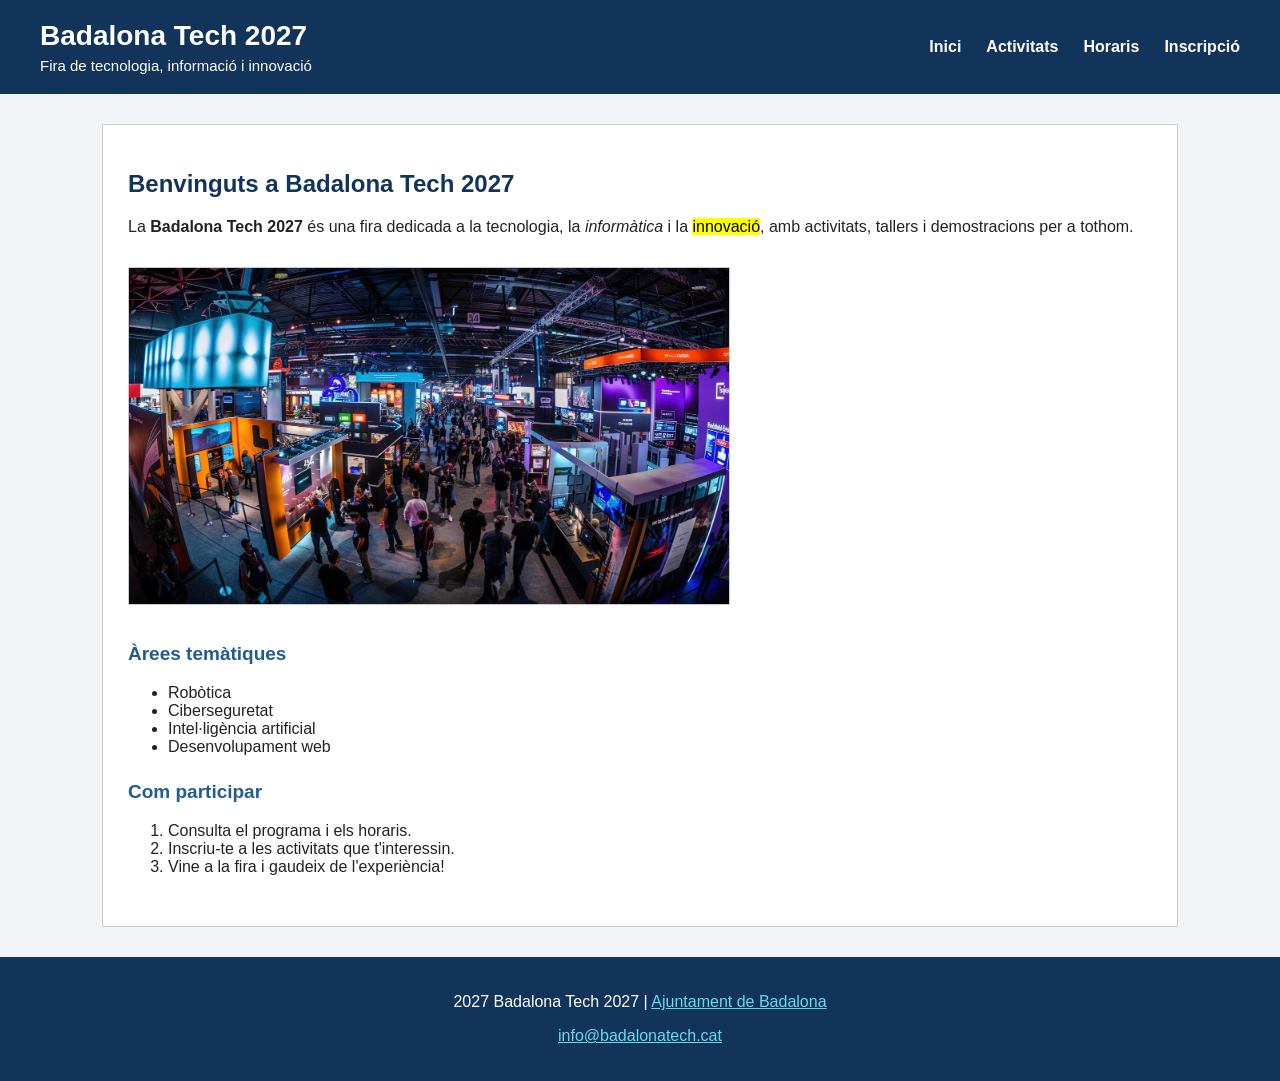
<file: index.html>
<!DOCTYPE html>
<html lang="es">
<head>
    <meta charset="UTF-8">
    <meta name="viewport" content="width=device-width, initial-scale=1.0">
    <title>Inici</title>
    <link rel="stylesheet" href="estils.css">
</head>
    <header>
        <div>
            <h1>Badalona Tech 2027</h1>
            <p>Fira de tecnologia, informació i innovació</p>
        </div>

        <nav>
            <ul>
                <li><a href="index.html">Inici</a></li>
                <li><a href="activitats.html">Activitats</a></li>
                <li><a href="horaris.html">Horaris</a></li>
                <li><a href="inscripcio.html">Inscripció</a></li>
            </ul>
        </nav>
    </header>
    <main>
        <section>
            <h2>Benvinguts a Badalona Tech 2027</h2>

            <p>La <strong>Badalona Tech 2027</strong> és una fira dedicada a la tecnologia, 
                la <em>informàtica</em> i la <mark>innovació</mark>, amb activitats, 
                tallers i demostracions per a tothom.</p>

            <img src="images/fira.jpg" alt="Fira de tecnologia Badalona Tech 2027">
        <section>
            <h3>Àrees temàtiques</h3>

            <ul>
                <li>Robòtica</li>
                <li>Ciberseguretat</li>
                <li>Intel·ligència artificial</li>
                <li>Desenvolupament web</li>
            </ul>
        </section>

        <section>
            <h3>Com participar</h3>

            <ol>
                <li>Consulta el programa i els horaris.</li>
                <li>Inscriu-te a les activitats que t'interessin.</li>
                <li>Vine a la fira i gaudeix de l'experiència!</li>
            </ol>
        </section>
    </main>
    <footer>
        <p>
            2027 Badalona Tech 2027 |
            <a href="https://www.badalona.cat/" target="_blank">
                Ajuntament de Badalona</a>
        </p>

        <p>
            <a href="mailto:info@badalonatech.cat">
                info@badalonatech.cat</a>
        </p>
    </footer>

</body>
</html>
</file>
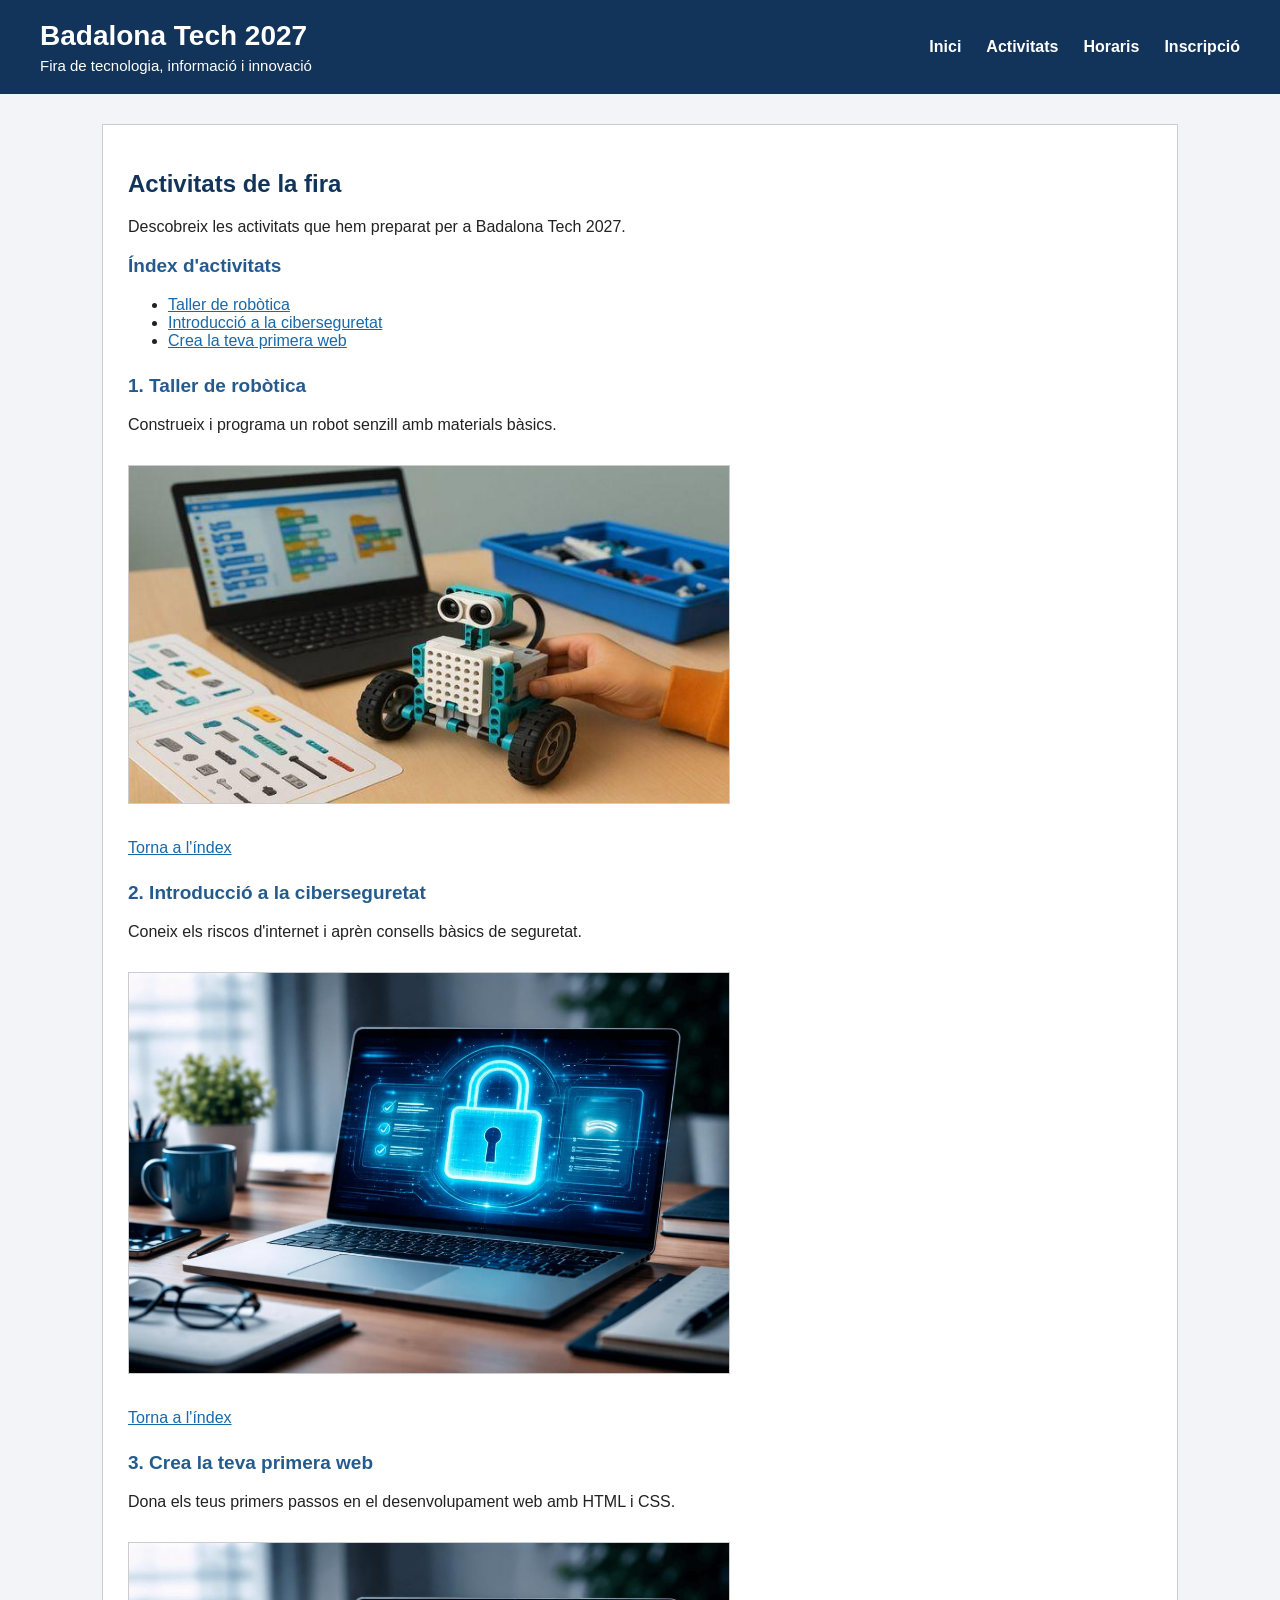
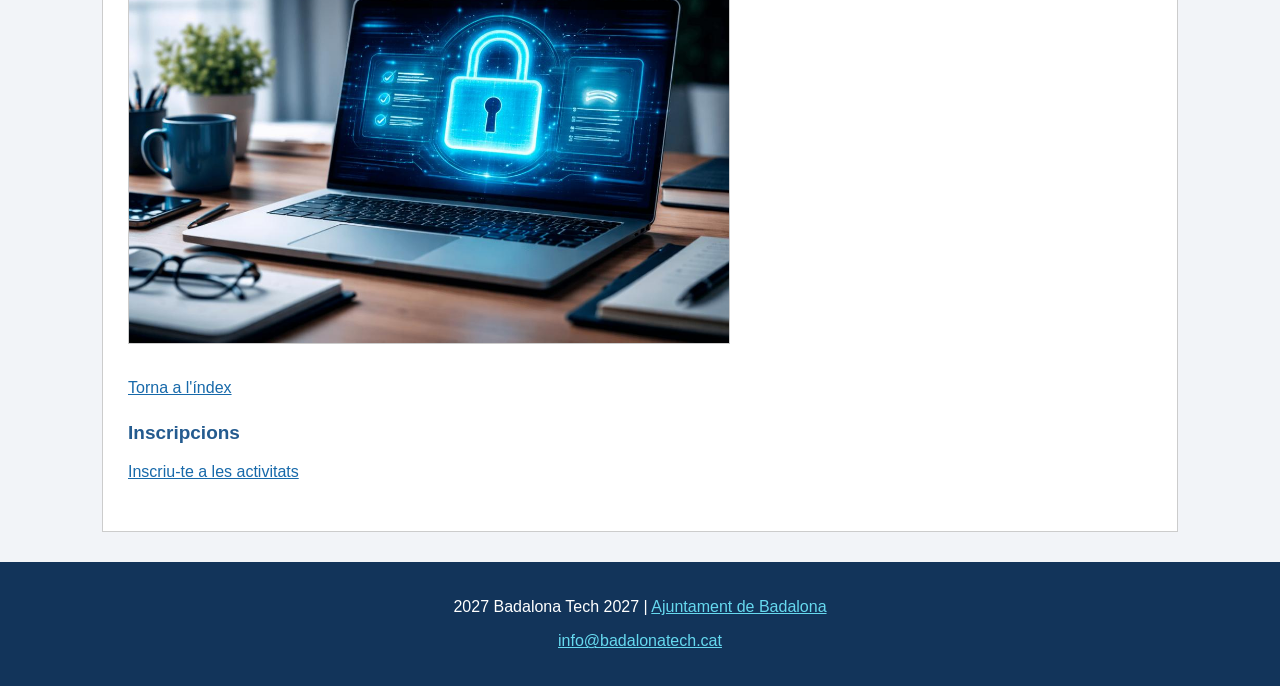
<file: activitats.html>
<!DOCTYPE html>
<html lang="es">
<head>
    <meta charset="UTF-8">
    <meta name="viewport" content="width=device-width, initial-scale=1.0">
    <title>Activitats - Badalona Tech 2027</title>
    <link rel="stylesheet" href="estils.css">
</head>

<body>

    <header>
        <div>
            <h1>Badalona Tech 2027</h1>
            <p>Fira de tecnologia, informació i innovació</p>
        </div>

        <nav>
            <ul>
                <li><a href="index.html">Inici</a></li>
                <li><a href="activitats.html">Activitats</a></li>
                <li><a href="horaris.html">Horaris</a></li>
                <li><a href="inscripcio.html">Inscripció</a></li>
            </ul>
        </nav>
    </header>

    <main>
        <h2>Activitats de la fira</h2>

        <p>Descobreix les activitats que hem preparat per a Badalona Tech 2027. </p>

        <section id="index-activitats">
            <h3>Índex d'activitats</h3>

            <ul>
                <li><a href="#robotica">Taller de robòtica</a></li>
                <li><a href="#ciberseguretat">Introducció a la ciberseguretat</a></li>
                <li><a href="#web">Crea la teva primera web</a></li>
            </ul>
        </section>

        <section id="robotica">
            <h3>1. Taller de robòtica</h3>

            <p>Construeix i programa un robot senzill amb materials bàsics.</p>

            <img src="images/robotica.jpg" alt="Taller de robòtica amb robots educatius">

            <p>
                <a href="#index-activitats">Torna a l'índex</a>
            </p>
        </section>

        <section id="ciberseguretat">
            <h3>2. Introducció a la ciberseguretat</h3>

            <p>Coneix els riscos d'internet i aprèn consells bàsics de seguretat.</p>

            <img src="images/ciberseguretat.jpg" alt="Seguretat informàtica i ciberseguretat">
            <p>
                <a href="#index-activitats">Torna a l'índex</a>
            </p>
        </section>

        <section id="web">
            <h3>3. Crea la teva primera web</h3>

            <p>Dona els teus primers passos en el desenvolupament web amb HTML i CSS.</p>

            <img src="images/ciberseguretat.jpg" alt="Seguretat informàtica i ciberseguretat">
            <p>
                <a href="#index-activitats">Torna a l'índex</a>
            </p>
        </section>

        <section>
            <h3>Inscripcions</h3>

            <p>
                <a href="inscripcio.html">Inscriu-te a les activitats</a>
            </p>
        </section>
    </main>

    <footer>
        <p>
            2027 Badalona Tech 2027 |
            <a href="https://www.badalona.cat/" target="_blank">
                Ajuntament de Badalona
            </a>
        </p>

        <p>
            <a href="mailto:info@badalonatech.cat">
                info@badalonatech.cat
            </a>
        </p>
    </footer>

</body>
</html>
</file>
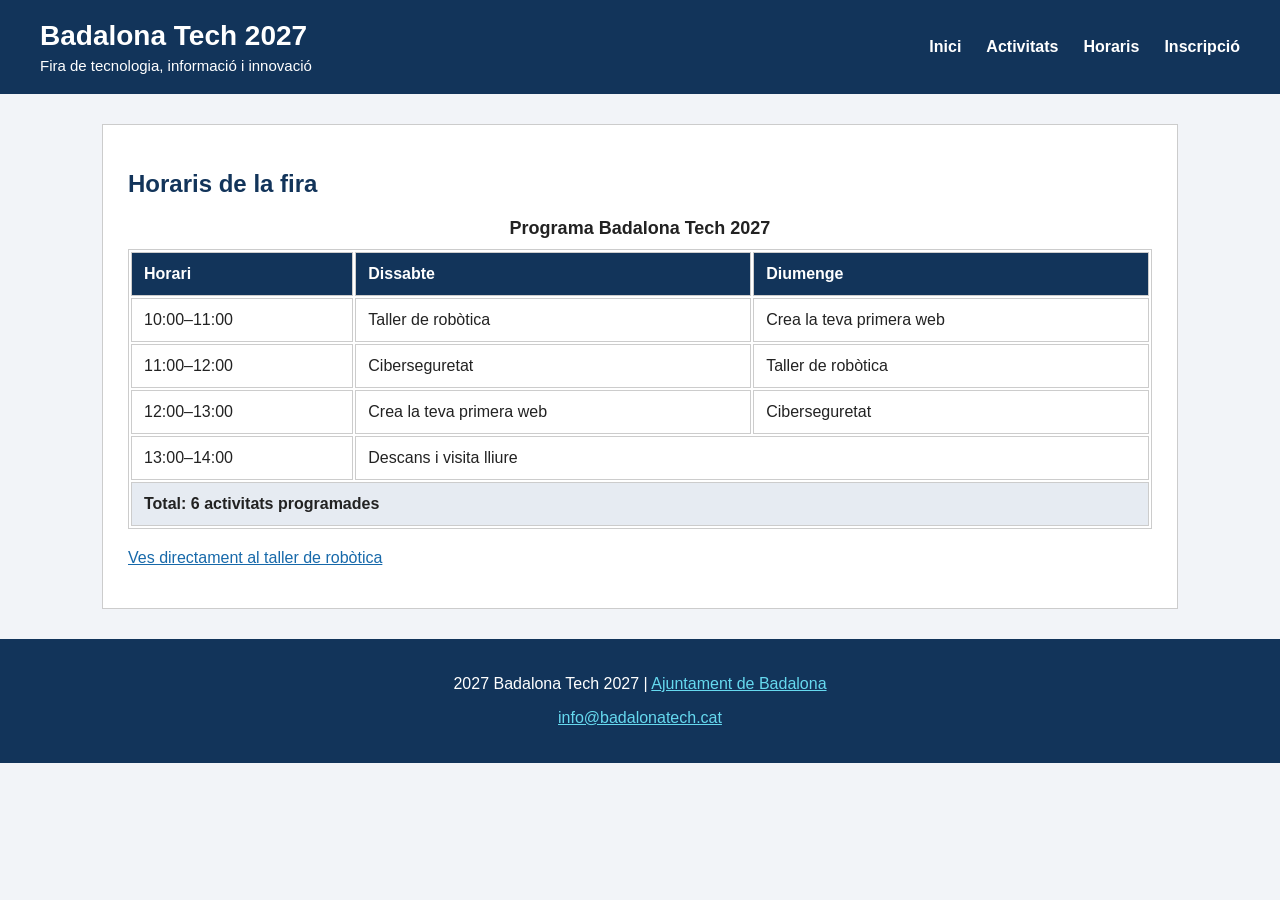
<file: horaris.html>
<!DOCTYPE html>
<html lang="es">
<head>
    <meta charset="UTF-8">
    <meta name="viewport" content="width=device-width, initial-scale=1.0">
    <title>Horaris - Badalona Tech 2027</title>
    <link rel="stylesheet" href="estils.css">
</head>

<body>

    <header>
        <div>
            <h1>Badalona Tech 2027</h1>
            <p>Fira de tecnologia, informació i innovació</p>
        </div>

        <nav>
            <ul>
                <li><a href="index.html">Inici</a></li>
                <li><a href="activitats.html">Activitats</a></li>
                <li><a href="horaris.html">Horaris</a></li>
                <li><a href="inscripcio.html">Inscripció</a></li>
            </ul>
        </nav>
    </header>

    <main>
        <h2>Horaris de la fira</h2>

        <table>
            <caption>Programa Badalona Tech 2027</caption>

            <thead>
                <tr>
                    <th>Horari</th>
                    <th>Dissabte</th>
                    <th>Diumenge</th>
                </tr>
            </thead>

            <tbody>
                <tr>
                    <td>10:00–11:00</td>
                    <td>Taller de robòtica</td>
                    <td>Crea la teva primera web</td>
                </tr>

                <tr>
                    <td>11:00–12:00</td>
                    <td>Ciberseguretat</td>
                    <td>Taller de robòtica</td>
                </tr>

                <tr>
                    <td>12:00–13:00</td>
                    <td>Crea la teva primera web</td>
                    <td>Ciberseguretat</td>
                </tr>

                <tr>
                    <td>13:00–14:00</td>
                    <td colspan="2">Descans i visita lliure</td>
                </tr>
            </tbody>

            <tfoot>
                <tr>
                    <td colspan="3">Total: 6 activitats programades</td>
                </tr>
            </tfoot>
        </table>

        <p>
            <a href="activitats.html#robotica">Ves directament al taller de robòtica</a>
        </p>
    </main>

    <footer>
        <p>
            2027 Badalona Tech 2027 |
            <a href="https://www.badalona.cat/" target="_blank">
                Ajuntament de Badalona
            </a>
        </p>

        <p>
            <a href="mailto:info@badalonatech.cat">
                info@badalonatech.cat
            </a>
        </p>
    </footer>

</body>
</html>
</file>
<file: estils.css>
body {
    margin: 0;
    font-family: Arial, sans-serif;
    background-color: #f2f4f8;
    color: #222222;
}

header {
    background-color: #12345a;
    color: white;
    padding: 20px 40px;
    display: flex;
    justify-content: space-between;
    align-items: center;
}

header h1 {
    margin: 0;
    font-size: 28px;
}

header p {
    margin: 5px 0 0 0;
    font-size: 15px;
}

nav ul {
    display: flex;
    list-style: none;
    margin: 0;
    padding: 0;
}

nav li {
    margin-left: 25px;
}

nav a {
    color: white;
    text-decoration: none;
    font-weight: bold;
}

main {
    width: 80%;
    margin: 30px auto;
    padding: 25px;
    background-color: white;
    border: 1px solid #cccccc;
}

h2 {
    color: #12345a;
    font-size: 24px;
}

h3 {
    color: #245b8f;
    font-size: 19px;
}

img {
    width: 600px;
    margin: 15px 0;
    border: 1px solid #cccccc;
}

a {
    color: #1769aa;
}

section {
    margin-bottom: 25px;
}

table {
    width: 100%;
    margin: 20px 0;
    border: 1px solid #cccccc;
}

caption {
    font-weight: bold;
    margin-bottom: 10px;
    font-size: 18px;
}

th, td {
    border: 1px solid #cccccc;
    padding: 12px;
    text-align: left;
}

th {
    background-color: #12345a;
    color: white;
}

tfoot td {
    font-weight: bold;
    background-color: #e6ebf2;
}

fieldset {
    border: 1px solid #bbbbbb;
    padding: 15px;
    margin-bottom: 20px;
}

legend {
    font-weight: bold;
    color: #12345a;
}

button {
    background-color: #12345a;
    color: white;
    padding: 10px 20px;
    border: none;
    font-size: 16px;
    margin-right: 10px;
}

footer {
    background-color: #12345a;
    color: white;
    text-align: center;
    padding: 20px;
    margin-top: 30px;
}

footer a {
    color: #66d9ef;
}
</file>
